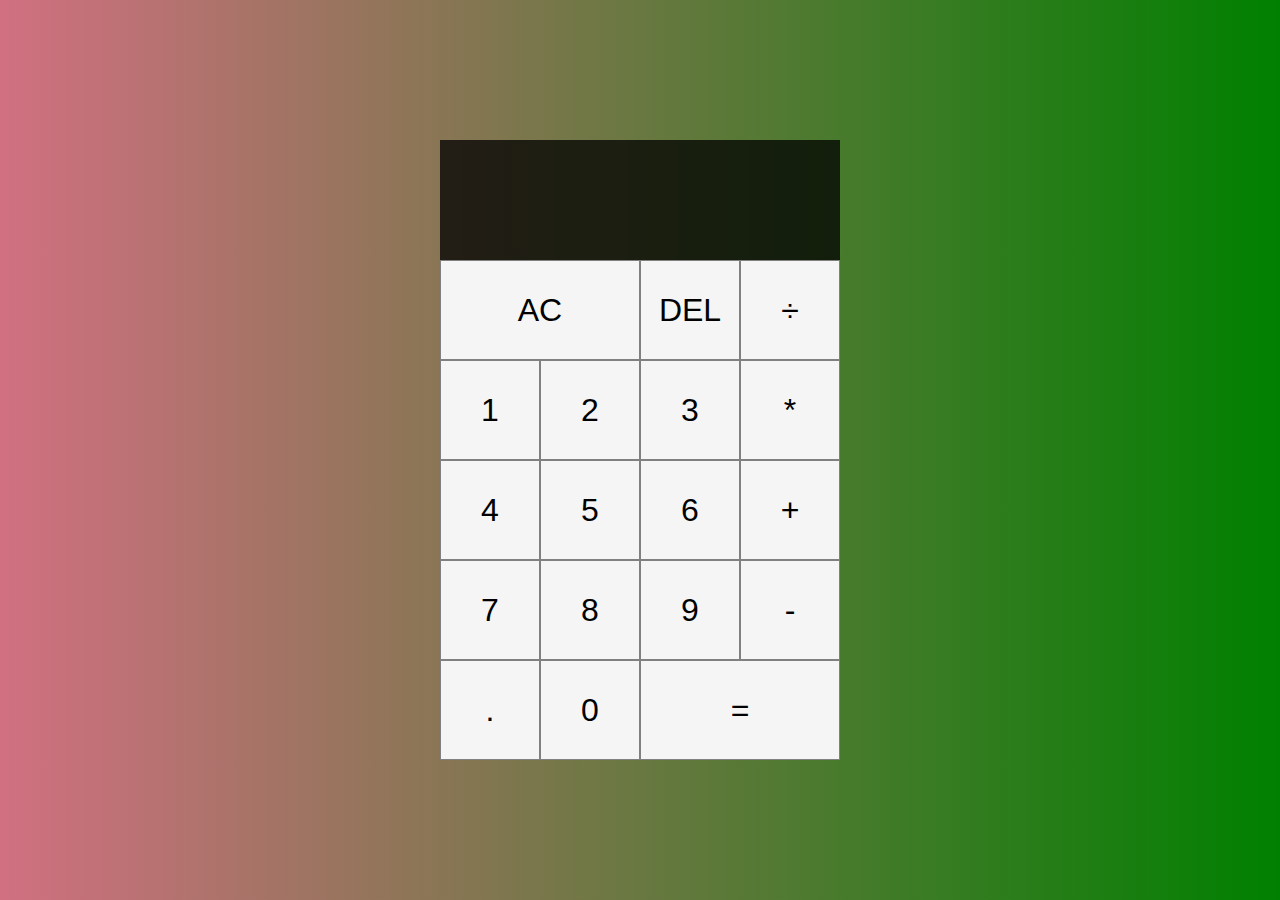
<file: index.html>
<!DOCTYPE html>
<html lang="en">
<head>
    <meta charset="UTF-8">
    <meta name="Description" content="A simple calculator to compute basic maths operations">
    <title>Calculator</title>
    <link rel="stylesheet" href="style.css">
</head>
<body>
    <div class="calculator-grid">
        <div class="output">
        <div data-previous-operand class="previous-operand"></div>
        <div data-current-operand class="current-operand"></div>

    </div>
           <button data-all-clear class="span-two" >AC</button>
            <button data-delete>DEL</button>
            <button data-operation>÷</button>
            <button data-number>1</button>
            <button data-number>2</button>
            <button data-number>3</button>
            <button data-operation >*</button>
            <button data-number >4</button>
            <button data-number >5</button>
            <button  data-number>6</button>
            <button data-operation >+</button>
            <button data-number >7</button>
            <button data-number >8</button>
            <button data-number >9</button>
            <button data-operation >-</button>
            <button  data-number>.</button>
            <button data-number >0</button>
            <button data-equals class="span-two" >=</button>
        
    </div>
   
    



    <script src="style.js"></script>
</body>
</html>
</file>
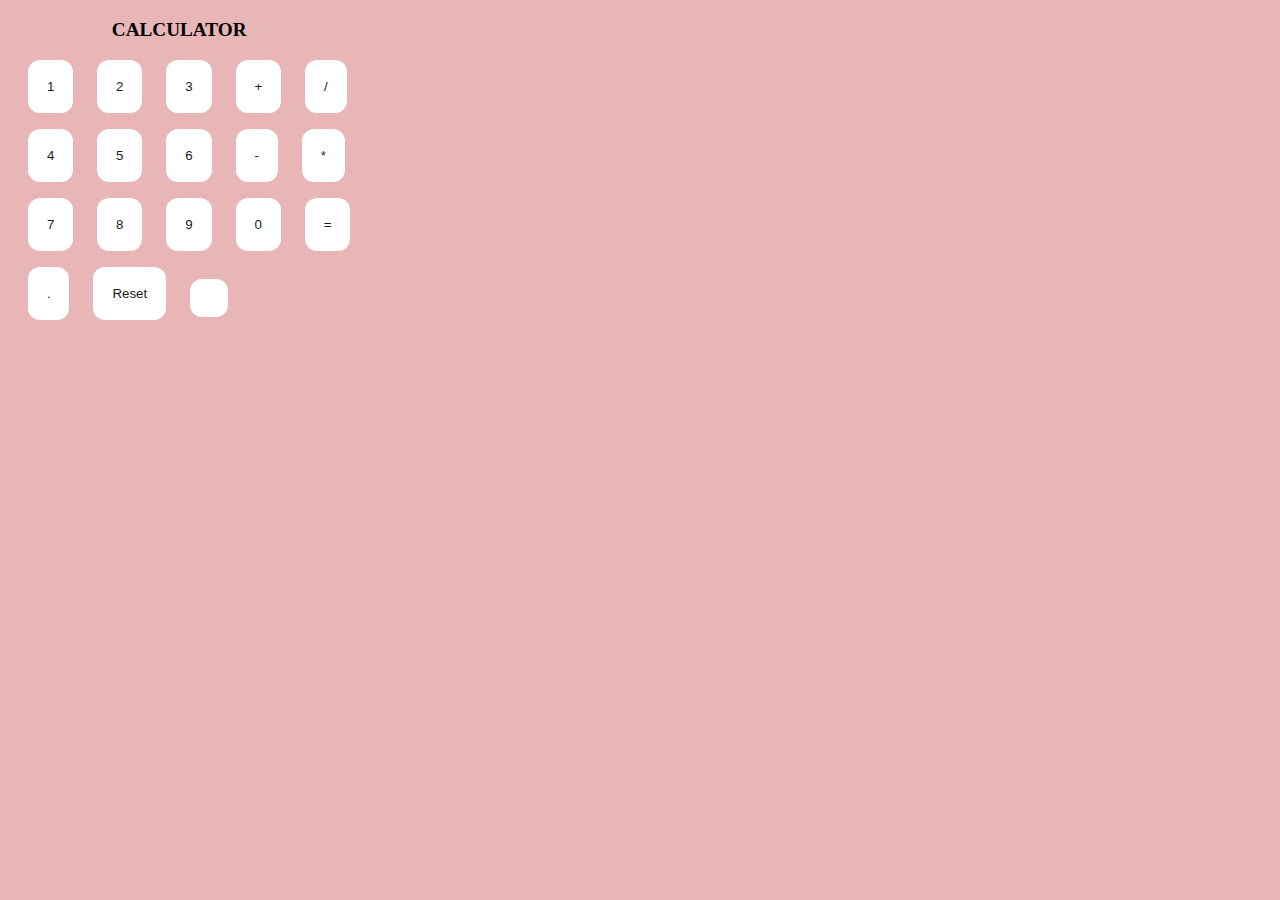
<file: calc.html>
<!DOCTYPE html>
<html lang="en">
<head>
    <meta charset="UTF-8">
    <meta name="viewport" content="width=device-width, initial-scale=1.0">
    <title>SimpleCalculatr</title>
    <link rel="stylesheet" href="calc.css">
</head>
<body>
    <p id="tt">Calculator</p>
    <p>
        <button id="btn">1</button>
        <button id="btn1">2</button>
        <button id="btn2">3</button>
        <button id="btn3">+</button>
        <button id="btn4">/</button><br>
    </p>
    <p>
        <button id="btn5">4</button>
        <button id="btn6">5</button>
        <button id="btn7">6</button>
        <button id="btn8">-</button>
        <button id="btn9">*</button>
    </p>
    <p>
        <button id="btn10">7</button>
        <button id="btn11">8</button>
        <button id="btn12">9</button>
        <button id="btn13">0</button>
        <button id="btn14">=</button>
    </p>
    <p>
        <button id="btn15">.</button>
        <button id="btn16"> reset</button>
        <button id="btn17"> </button>
        
    </p>
    <script src="calc.js"></script>
</body>
</html>
</file>
<file: style.css>
*, *::before, *::after{
    box-sizing: border-box;
    font-family: Gotham Rounded,  sans-serif;
    font-weight: normal;
    }
    body{
        padding: 0;
        margin: 0;
        background: linear-gradient(to right,rgb(209, 112, 129) , green);
    }
    .calculator-grid{
       
        display: grid;
    
        justify-content: center;
        align-content: center;
        min-height: 100vh; 
        grid-template-columns: repeat(4,100px);
        grid-template-rows:minmax(120px,auto) repeat(5,100px);
       
    }
    .calculator-grid  button{
        cursor: none;
        font-size: 2rem;
        border: 1px solid gray;
        outline: none;
        background-color: whitesmoke;
       
        
    
    }
    .calculator-grid  button:hover{
        background-color: rgb(255, 255, 255,.75);
    
    }
    .span-two{
       grid-column:span 2;
    
    }
    .output{
        grid-column: 1 /-1;
        background-color: rgb(0, 0, 0,.75);
        display: flex;
      align-items: flex-end;
      justify-content: space-around;
      flex-direction: column;
      color: white;
      padding: 10px;
      word-wrap: break-word;
      word-break: break-all;
    }
    .output .previous-operand{
        font-size: 1.5rem;
    }
    .output .current-operand{
        font-size: 2.5rem;
    }
</file>
<file: calc.css>
body{
    background-color: rgb(232, 182, 182);
    width: max-content;
    height: max-content;
   

}
button{
    margin-left:20px;
    border:none;
    border-radius: 12px;
    color: rgb(25, 27, 27);
    background-color: white;
    padding: 0.5cm 0.5cm;
    
    text-transform: capitalize;
}
#tt{
    font-size: larger;
    font-weight: bold;
    text-align: center;
    color:black;
 text-transform: uppercase;
}
</file>
